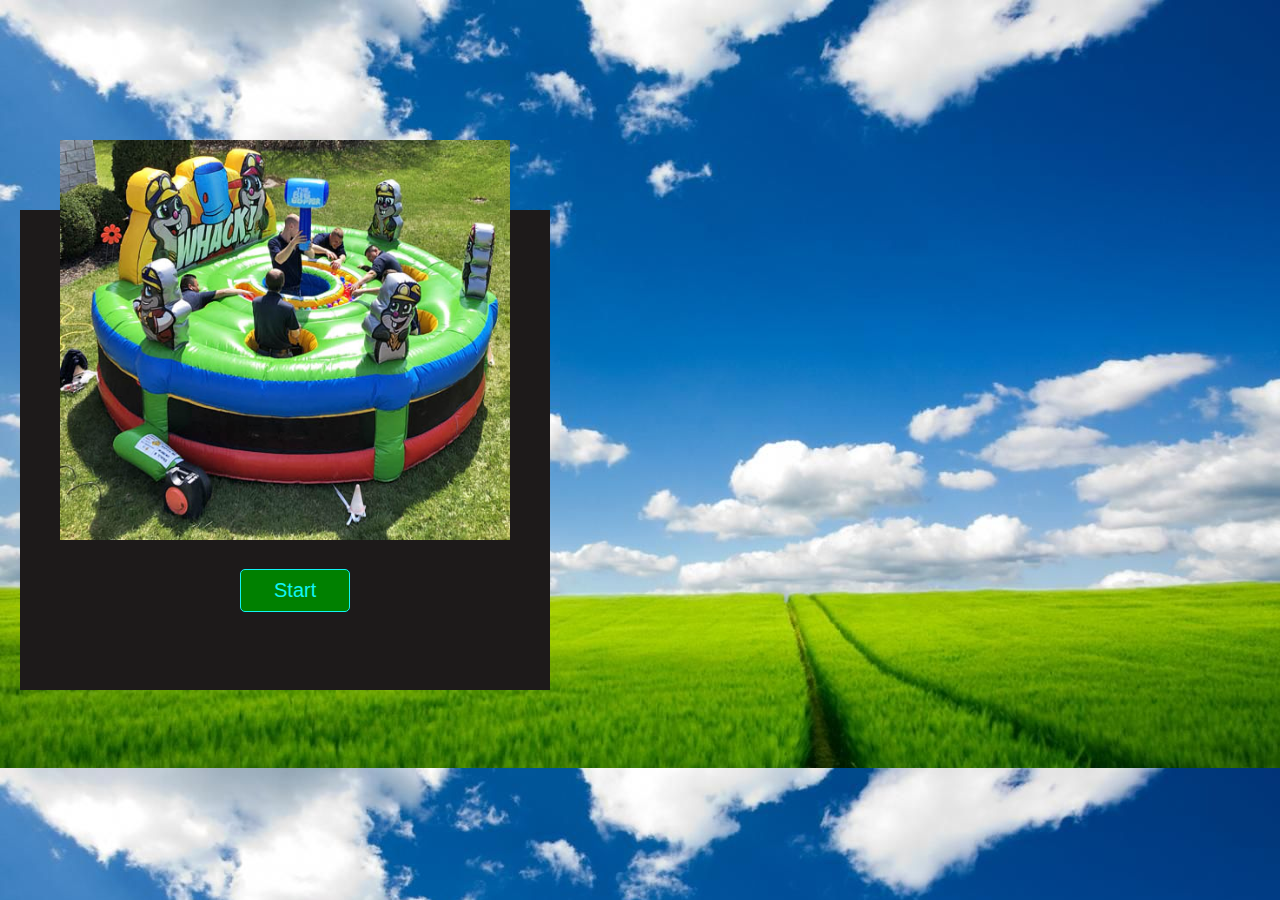
<file: index.html>
<!DOCTYPE html>
<html lang="en">
<head>
    <meta charset="UTF-8">
    <meta name="viewport" content="width=device-width, initial-scale=1.0">
    <title>Mouse Random Game</title>
    <link rel="stylesheet" href="game.css">
</head>
<body>

    <main class="main-section">
        <div class="img">
            <img src="boating.jpg" alt="" srcset="" width="450" height="400">
            <button class="start">Start</button>
        </div>
       
    </main>
    <script >

        let button = document.querySelector('.start');
        button.addEventListener("click", () => {
            window.location.href = 'game.html';
        })
    </script>
</body>
</html>
</file>
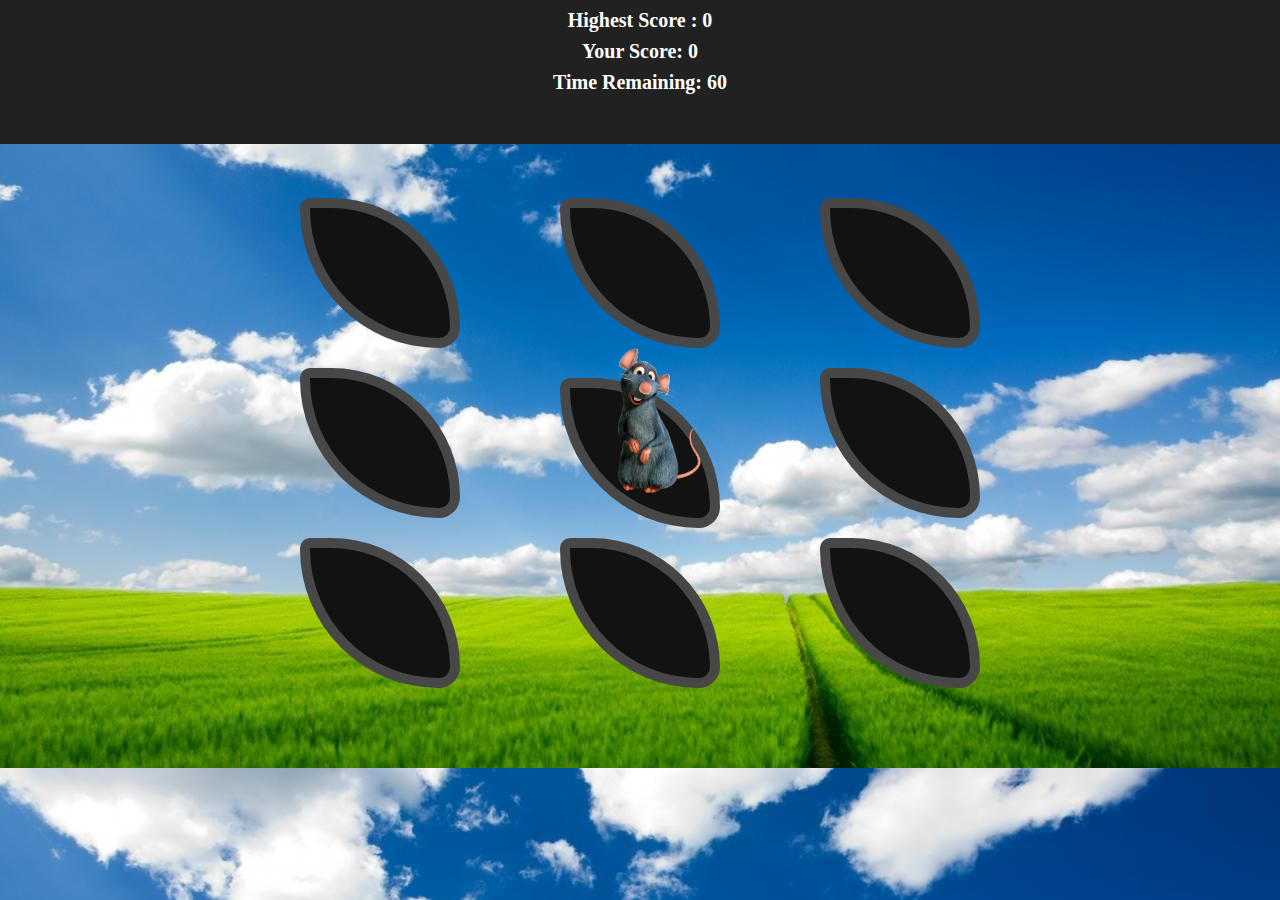
<file: game.html>
<!DOCTYPE html>
<html lang="en">
<head>
    <meta charset="UTF-8">
    <meta name="viewport" content="width=device-width, initial-scale=1.0">
    <script src="https://code.jquery.com/jquery-3.5.1.min.js" integrity="sha256-9/aliU8dGd2tb6OSsuzixeV4y/faTqgFtohetphbbj0=" crossorigin="anonymous"></script>

    <title>Game Page</title>
</head>
    <style>
        *{
            margin: 0px;
            padding: 0px;
            box-sizing: border-box;
        }
        body{

            background: url(back.jpg);
            height: 100vh;
            overflow-y: hidden;
   
        }
        .main-sec{
            display: flex;
            align-items: center;
            justify-content: center;
            flex-direction: column;
            color: white;
            font-weight: bold;
            font-size: 20px;
       
        }
        div.box-round{

            height: 150px;
            width: 160px;
            background-color: rgb(19, 18, 18);
            border: 10px solid rgb(71, 71, 71);
            border-radius: 24px 310px 51px 334px;
            position: relative;
        }
        .container{
      
            display: grid;
            grid-template-columns: 1fr 1fr 1fr ;
            grid-gap: 20px;
            grid-column-gap: 100px;
            align-content: center;
            justify-items: center;
        }
        img{
            height: 150px;
            width: auto;
            position: relative;
            bottom: 30px;
            left: 36px;
        }
        div.score, div#menu{
            text-align: center;
            width: 100%;
            height: 16vh;
            background-color: rgb(34, 33, 33);
            margin-bottom: 6vh;
            padding: 1vh 0px;
        }
        #menu-btn{
            padding: 10px 18px;
            color: white;
            background-color: green;
            border: 1px solid white;
            border-radius: 5px;
            margin-top: 2vh;
        }

        div#menu{
            position: relative;
            bottom: 46vh;
            z-index: 100;
            height: auto;
            display: none;
        }
        @media only screen and (max-width:695px){

            .container{
                grid-template-columns: 1fr 1fr ;
                grid-gap: 11px;
                grid-column-gap: 45px;
            
            }
            img{
            height: 80px;
            width: auto;
            position: relative;
            bottom: 30px;
            left: 36px;
        }
        #luck-msg{
            font-size: 15px;
        }
        div.box-round{

            height: 90px;
            width: 101px;
            background-color: rgb(19, 18, 18);
            border: 10px solid rgb(71, 71, 71);
            border-radius: 20px 210px 31px 204px;
            position: relative;
            }

            div.score, div#menu{
                height: 12vh;
            margin-bottom: 1vh;
       
        }
        .main-sec{
           
            color: white;
            font-weight: bold;
            font-size: 14px;
       
        }

        }
    </style>

<body>

    <main class="main-sec">
        <div class="score">
            <p class="high"></p>
             <p style="margin: 8px;"> Your Score: <span id="score">0</span> </p>
             <p>Time Remaining: <span id="timer">60</span> </p>
        </div>
        <div class="container">
            <div class="box-round">
               
            </div>
            <div class="box-round"></div>
            <div class="box-round"></div>
            <div class="box-round"></div>
            <div class="box-round"></div>
            <div class="box-round"></div>
            <div class="box-round"></div>
            <div class="box-round"></div>
            <div class="box-round"></div>
        </div>

        <div id="menu">
            <h1 id="luck-msg"></h1>
            <button class="" id="menu-btn">
                Menu
            </button>

        </div>
    </main>

    <script src="game.js"></script>
    
</body>
</html>
</file>
<file: game.css>
*{

    margin: 0px;
    padding: 0px;
    box-sizing: border-box;
}

body{

        display: flex;
        background: url(back.jpg);
        height: 100vh;
        align-items: center;
        padding: 0px 0px 0px 20px;
    
}
div.img{

    background-color: rgb(29, 26, 26);
    padding: 40px;
    width: fit-content;
    height: fit-content;
    display: flex;
    flex-direction: column;
    position: relative;

 
}

@keyframes example {
    0% {bottom: 0px; }
    50% {bottom: 110px;}
    100%{bottom: 0px;}
  }
  
   /*The element to apply the animation to */

  div.img img{

    position: relative;
    bottom: 110px;
    animation-name: example;
    animation-duration: 2s;
    animation-iteration-count: infinite;
    animation-play-state: running;
  }
  button.start{

    color: rgb(17, 245, 245);;
    background-color: green;
    padding: 9px 33px;
    border: 1px solid rgb(17, 245, 245);
    border-radius: 5px;
    font-size: 20px;
    position: absolute;
    bottom: 78px;
    left: 220px;
  }

@media only screen and (max-width:695px){
  div img{

    width: 80% !important;
    height: 36vh!important;
  }
  div.img{

    height: 45vh;
    width: 86%;
    padding: 5% 0% 5% 12%;
  }
  button.start{

    color: rgb(175, 241, 241);;
    background-color: green;
    padding: 7px 28px;
    border: 1px solid rgb(17, 245, 245);
    border-radius: 5px;
    font-size: 16px;
    position: absolute;
    bottom: 25%;
    left: 35%;
  }

}
</file>
